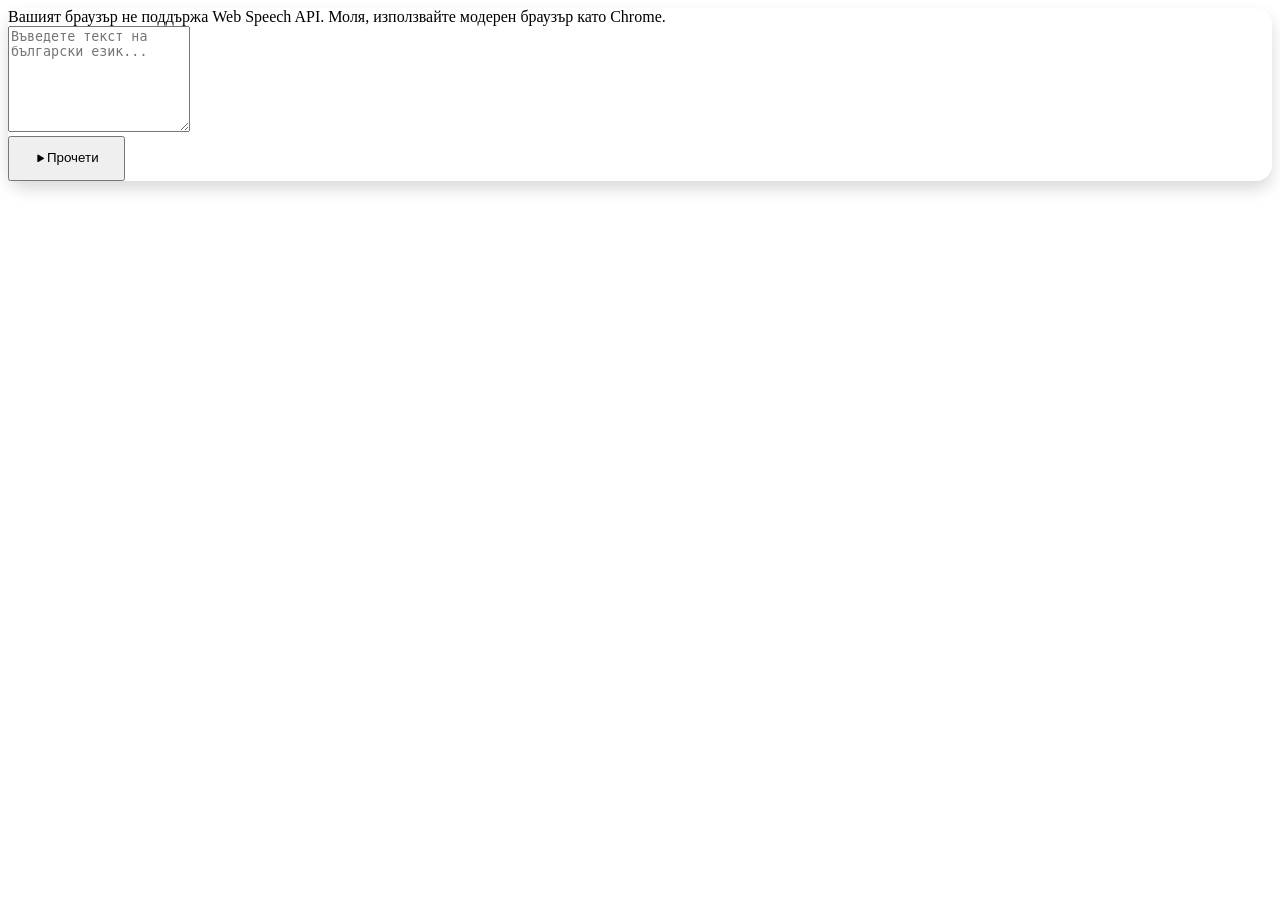
<file: index.html>
<!DOCTYPE html>
<html lang="bg" data-bs-theme="dark">
<head>
    <meta charset="UTF-8">
    <meta name="viewport" content="width=device-width, initial-scale=1.0">
    <title>Текст в говор</title>
    <link rel="stylesheet" href="https://cdn.replit.com/agent/bootstrap-agent-dark-theme.min.css">
    <link rel="stylesheet" href="https://cdn.jsdelivr.net/npm/bootstrap-icons@1.7.2/font/bootstrap-icons.css">
    <link rel="stylesheet" href="custom.css">
</head>
<body>
    <div class="container py-5">
        <div class="row justify-content-center">
            <div class="col-md-8">
                <div class="card">
                    <div class="card-body">
                        <div id="browserSupport" class="alert alert-danger d-none">
                            Вашият браузър не поддържа Web Speech API. Моля, използвайте модерен браузър като Chrome.
                        </div>

                        <div class="mb-3">
                            <textarea 
                                class="form-control" 
                                id="textInput" 
                                rows="2" 
                                placeholder="Въведете текст на български език..."
                            ></textarea>
                        </div>

                        <div class="d-grid">
                            <button id="speakButton" class="btn btn-primary">
                                <i class="bi bi-play-fill me-2"></i>Прочети
                            </button>
                        </div>
                    </div>
                </div>
            </div>
        </div>
    </div>

    <script src="speech.js"></script>
</body>
</html>
</file>
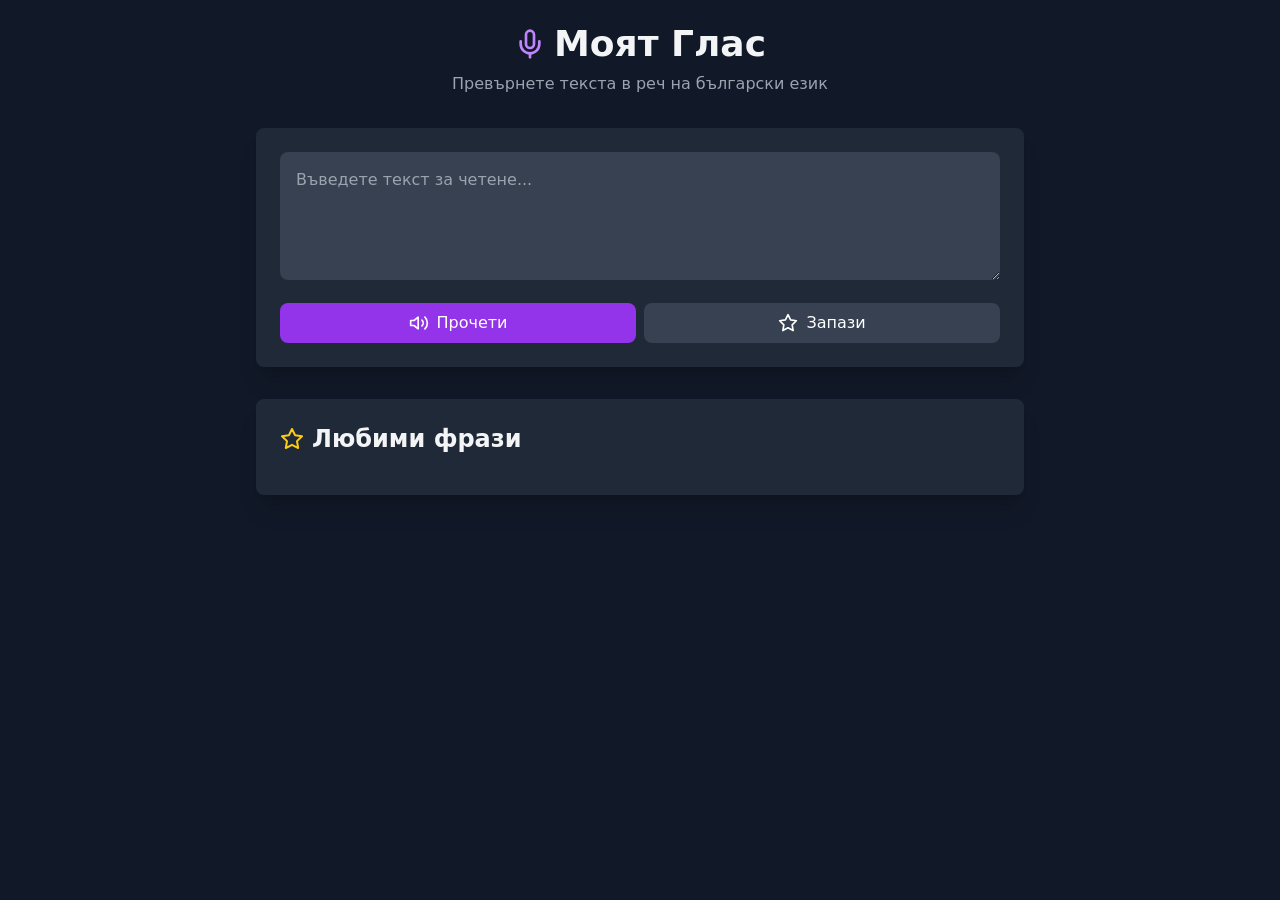
<file: v2/index.html>
<!doctype html>
<html lang="bg">
  <head>
    <meta charset="UTF-8" />
    <link rel="icon" type="image/svg+xml" href="/vite.svg" />
    <meta name="viewport" content="width=device-width, initial-scale=1.0" />
    <meta charset="UTF-8"> <meta name="viewport" content="width=device-width, initial-scale=1.0"> 
    <title>Моят Глас - Български текст в говор</title> 
    <meta name="application-name" content="Моят Глас"> 
    <meta name="description" content="Български текст в говор с любими фрази."> 
    <meta name="keywords" content="български език, текст в говор, TTS, говор, четене, любими фрази, таг облак, тъмен режим, персистенция, HTML, CSS, JS, безплатен, инструмент, продуктивност"> 
    <meta name="author" content="Борислав Алексиев - Даймънд Хендс ЕООД"> 
    <meta property="og:title" content="Моят Глас">
    <meta property="og:description" content="Български текст в говор с любими фрази.">
    <meta property="og:type" content="website"> </head>
    <script type="module" crossorigin src="index-DsHQcwQy.js"></script>
    <link rel="stylesheet" crossorigin href="index-BrPAtozg.css">
  </head>
  <body>
    <div id="root"></div>
  </body>
</html>
</file>
<file: v2/index-BrPAtozg.css>
*,:before,:after{--tw-border-spacing-x: 0;--tw-border-spacing-y: 0;--tw-translate-x: 0;--tw-translate-y: 0;--tw-rotate: 0;--tw-skew-x: 0;--tw-skew-y: 0;--tw-scale-x: 1;--tw-scale-y: 1;--tw-pan-x: ;--tw-pan-y: ;--tw-pinch-zoom: ;--tw-scroll-snap-strictness: proximity;--tw-gradient-from-position: ;--tw-gradient-via-position: ;--tw-gradient-to-position: ;--tw-ordinal: ;--tw-slashed-zero: ;--tw-numeric-figure: ;--tw-numeric-spacing: ;--tw-numeric-fraction: ;--tw-ring-inset: ;--tw-ring-offset-width: 0px;--tw-ring-offset-color: #fff;--tw-ring-color: rgb(59 130 246 / .5);--tw-ring-offset-shadow: 0 0 #0000;--tw-ring-shadow: 0 0 #0000;--tw-shadow: 0 0 #0000;--tw-shadow-colored: 0 0 #0000;--tw-blur: ;--tw-brightness: ;--tw-contrast: ;--tw-grayscale: ;--tw-hue-rotate: ;--tw-invert: ;--tw-saturate: ;--tw-sepia: ;--tw-drop-shadow: ;--tw-backdrop-blur: ;--tw-backdrop-brightness: ;--tw-backdrop-contrast: ;--tw-backdrop-grayscale: ;--tw-backdrop-hue-rotate: ;--tw-backdrop-invert: ;--tw-backdrop-opacity: ;--tw-backdrop-saturate: ;--tw-backdrop-sepia: ;--tw-contain-size: ;--tw-contain-layout: ;--tw-contain-paint: ;--tw-contain-style: }::backdrop{--tw-border-spacing-x: 0;--tw-border-spacing-y: 0;--tw-translate-x: 0;--tw-translate-y: 0;--tw-rotate: 0;--tw-skew-x: 0;--tw-skew-y: 0;--tw-scale-x: 1;--tw-scale-y: 1;--tw-pan-x: ;--tw-pan-y: ;--tw-pinch-zoom: ;--tw-scroll-snap-strictness: proximity;--tw-gradient-from-position: ;--tw-gradient-via-position: ;--tw-gradient-to-position: ;--tw-ordinal: ;--tw-slashed-zero: ;--tw-numeric-figure: ;--tw-numeric-spacing: ;--tw-numeric-fraction: ;--tw-ring-inset: ;--tw-ring-offset-width: 0px;--tw-ring-offset-color: #fff;--tw-ring-color: rgb(59 130 246 / .5);--tw-ring-offset-shadow: 0 0 #0000;--tw-ring-shadow: 0 0 #0000;--tw-shadow: 0 0 #0000;--tw-shadow-colored: 0 0 #0000;--tw-blur: ;--tw-brightness: ;--tw-contrast: ;--tw-grayscale: ;--tw-hue-rotate: ;--tw-invert: ;--tw-saturate: ;--tw-sepia: ;--tw-drop-shadow: ;--tw-backdrop-blur: ;--tw-backdrop-brightness: ;--tw-backdrop-contrast: ;--tw-backdrop-grayscale: ;--tw-backdrop-hue-rotate: ;--tw-backdrop-invert: ;--tw-backdrop-opacity: ;--tw-backdrop-saturate: ;--tw-backdrop-sepia: ;--tw-contain-size: ;--tw-contain-layout: ;--tw-contain-paint: ;--tw-contain-style: }*,:before,:after{box-sizing:border-box;border-width:0;border-style:solid;border-color:#e5e7eb}:before,:after{--tw-content: ""}html,:host{line-height:1.5;-webkit-text-size-adjust:100%;-moz-tab-size:4;-o-tab-size:4;tab-size:4;font-family:ui-sans-serif,system-ui,sans-serif,"Apple Color Emoji","Segoe UI Emoji",Segoe UI Symbol,"Noto Color Emoji";font-feature-settings:normal;font-variation-settings:normal;-webkit-tap-highlight-color:transparent}body{margin:0;line-height:inherit}hr{height:0;color:inherit;border-top-width:1px}abbr:where([title]){-webkit-text-decoration:underline dotted;text-decoration:underline dotted}h1,h2,h3,h4,h5,h6{font-size:inherit;font-weight:inherit}a{color:inherit;text-decoration:inherit}b,strong{font-weight:bolder}code,kbd,samp,pre{font-family:ui-monospace,SFMono-Regular,Menlo,Monaco,Consolas,Liberation Mono,Courier New,monospace;font-feature-settings:normal;font-variation-settings:normal;font-size:1em}small{font-size:80%}sub,sup{font-size:75%;line-height:0;position:relative;vertical-align:baseline}sub{bottom:-.25em}sup{top:-.5em}table{text-indent:0;border-color:inherit;border-collapse:collapse}button,input,optgroup,select,textarea{font-family:inherit;font-feature-settings:inherit;font-variation-settings:inherit;font-size:100%;font-weight:inherit;line-height:inherit;letter-spacing:inherit;color:inherit;margin:0;padding:0}button,select{text-transform:none}button,input:where([type=button]),input:where([type=reset]),input:where([type=submit]){-webkit-appearance:button;background-color:transparent;background-image:none}:-moz-focusring{outline:auto}:-moz-ui-invalid{box-shadow:none}progress{vertical-align:baseline}::-webkit-inner-spin-button,::-webkit-outer-spin-button{height:auto}[type=search]{-webkit-appearance:textfield;outline-offset:-2px}::-webkit-search-decoration{-webkit-appearance:none}::-webkit-file-upload-button{-webkit-appearance:button;font:inherit}summary{display:list-item}blockquote,dl,dd,h1,h2,h3,h4,h5,h6,hr,figure,p,pre{margin:0}fieldset{margin:0;padding:0}legend{padding:0}ol,ul,menu{list-style:none;margin:0;padding:0}dialog{padding:0}textarea{resize:vertical}input::-moz-placeholder,textarea::-moz-placeholder{opacity:1;color:#9ca3af}input::placeholder,textarea::placeholder{opacity:1;color:#9ca3af}button,[role=button]{cursor:pointer}:disabled{cursor:default}img,svg,video,canvas,audio,iframe,embed,object{display:block;vertical-align:middle}img,video{max-width:100%;height:auto}[hidden]{display:none}.fixed{position:fixed}.inset-0{top:0;right:0;bottom:0;left:0}.mx-auto{margin-left:auto;margin-right:auto}.mb-2{margin-bottom:.5rem}.mb-4{margin-bottom:1rem}.mb-6{margin-bottom:1.5rem}.mb-8{margin-bottom:2rem}.flex{display:flex}.h-32{height:8rem}.h-4{height:1rem}.h-5{height:1.25rem}.h-6{height:1.5rem}.h-8{height:2rem}.min-h-screen{min-height:100vh}.w-4{width:1rem}.w-5{width:1.25rem}.w-6{width:1.5rem}.w-8{width:2rem}.w-full{width:100%}.max-w-3xl{max-width:48rem}.max-w-md{max-width:28rem}.flex-1{flex:1 1 0%}.flex-wrap{flex-wrap:wrap}.items-center{align-items:center}.justify-center{justify-content:center}.gap-2{gap:.5rem}.gap-3{gap:.75rem}.rounded-lg{border-radius:.5rem}.bg-black{--tw-bg-opacity: 1;background-color:rgb(0 0 0 / var(--tw-bg-opacity))}.bg-gray-700{--tw-bg-opacity: 1;background-color:rgb(55 65 81 / var(--tw-bg-opacity))}.bg-gray-800{--tw-bg-opacity: 1;background-color:rgb(31 41 55 / var(--tw-bg-opacity))}.bg-gray-900{--tw-bg-opacity: 1;background-color:rgb(17 24 39 / var(--tw-bg-opacity))}.bg-purple-600{--tw-bg-opacity: 1;background-color:rgb(147 51 234 / var(--tw-bg-opacity))}.bg-red-600{--tw-bg-opacity: 1;background-color:rgb(220 38 38 / var(--tw-bg-opacity))}.bg-opacity-50{--tw-bg-opacity: .5}.p-3{padding:.75rem}.p-4{padding:1rem}.p-6{padding:1.5rem}.px-4{padding-left:1rem;padding-right:1rem}.px-6{padding-left:1.5rem;padding-right:1.5rem}.py-2{padding-top:.5rem;padding-bottom:.5rem}.text-center{text-align:center}.text-2xl{font-size:1.5rem;line-height:2rem}.text-4xl{font-size:2.25rem;line-height:2.5rem}.text-sm{font-size:.875rem;line-height:1.25rem}.text-xl{font-size:1.25rem;line-height:1.75rem}.font-bold{font-weight:700}.font-semibold{font-weight:600}.text-gray-100{--tw-text-opacity: 1;color:rgb(243 244 246 / var(--tw-text-opacity))}.text-gray-300{--tw-text-opacity: 1;color:rgb(209 213 219 / var(--tw-text-opacity))}.text-gray-400{--tw-text-opacity: 1;color:rgb(156 163 175 / var(--tw-text-opacity))}.text-purple-400{--tw-text-opacity: 1;color:rgb(192 132 252 / var(--tw-text-opacity))}.text-red-400{--tw-text-opacity: 1;color:rgb(248 113 113 / var(--tw-text-opacity))}.text-white{--tw-text-opacity: 1;color:rgb(255 255 255 / var(--tw-text-opacity))}.text-yellow-400{--tw-text-opacity: 1;color:rgb(250 204 21 / var(--tw-text-opacity))}.opacity-0{opacity:0}.shadow-xl{--tw-shadow: 0 20px 25px -5px rgb(0 0 0 / .1), 0 8px 10px -6px rgb(0 0 0 / .1);--tw-shadow-colored: 0 20px 25px -5px var(--tw-shadow-color), 0 8px 10px -6px var(--tw-shadow-color);box-shadow:var(--tw-ring-offset-shadow, 0 0 #0000),var(--tw-ring-shadow, 0 0 #0000),var(--tw-shadow)}.filter{filter:var(--tw-blur) var(--tw-brightness) var(--tw-contrast) var(--tw-grayscale) var(--tw-hue-rotate) var(--tw-invert) var(--tw-saturate) var(--tw-sepia) var(--tw-drop-shadow)}.transition-colors{transition-property:color,background-color,border-color,text-decoration-color,fill,stroke;transition-timing-function:cubic-bezier(.4,0,.2,1);transition-duration:.15s}.transition-opacity{transition-property:opacity;transition-timing-function:cubic-bezier(.4,0,.2,1);transition-duration:.15s}.hover\:bg-gray-600:hover{--tw-bg-opacity: 1;background-color:rgb(75 85 99 / var(--tw-bg-opacity))}.hover\:bg-purple-700:hover{--tw-bg-opacity: 1;background-color:rgb(126 34 206 / var(--tw-bg-opacity))}.hover\:bg-red-700:hover{--tw-bg-opacity: 1;background-color:rgb(185 28 28 / var(--tw-bg-opacity))}.hover\:text-red-300:hover{--tw-text-opacity: 1;color:rgb(252 165 165 / var(--tw-text-opacity))}.hover\:text-white:hover{--tw-text-opacity: 1;color:rgb(255 255 255 / var(--tw-text-opacity))}.focus\:outline-none:focus{outline:2px solid transparent;outline-offset:2px}.focus\:ring-2:focus{--tw-ring-offset-shadow: var(--tw-ring-inset) 0 0 0 var(--tw-ring-offset-width) var(--tw-ring-offset-color);--tw-ring-shadow: var(--tw-ring-inset) 0 0 0 calc(2px + var(--tw-ring-offset-width)) var(--tw-ring-color);box-shadow:var(--tw-ring-offset-shadow),var(--tw-ring-shadow),var(--tw-shadow, 0 0 #0000)}.focus\:ring-purple-500:focus{--tw-ring-opacity: 1;--tw-ring-color: rgb(168 85 247 / var(--tw-ring-opacity))}.group:hover .group-hover\:opacity-100{opacity:1}
</file>
<file: custom.css>
/* Minimal custom styles to complement Bootstrap */
.card {
    border-radius: 1rem;
    box-shadow: 0 0.5rem 1rem rgba(0, 0, 0, 0.15);
}

.card-header {
    border-top-left-radius: 1rem !important;
    border-top-right-radius: 1rem !important;
}

textarea.form-control {
    resize: vertical;
    min-height: 100px;
}

.btn {
    padding: 0.75rem 1.5rem;
}

.bi {
    vertical-align: -0.125em;
}
</file>
